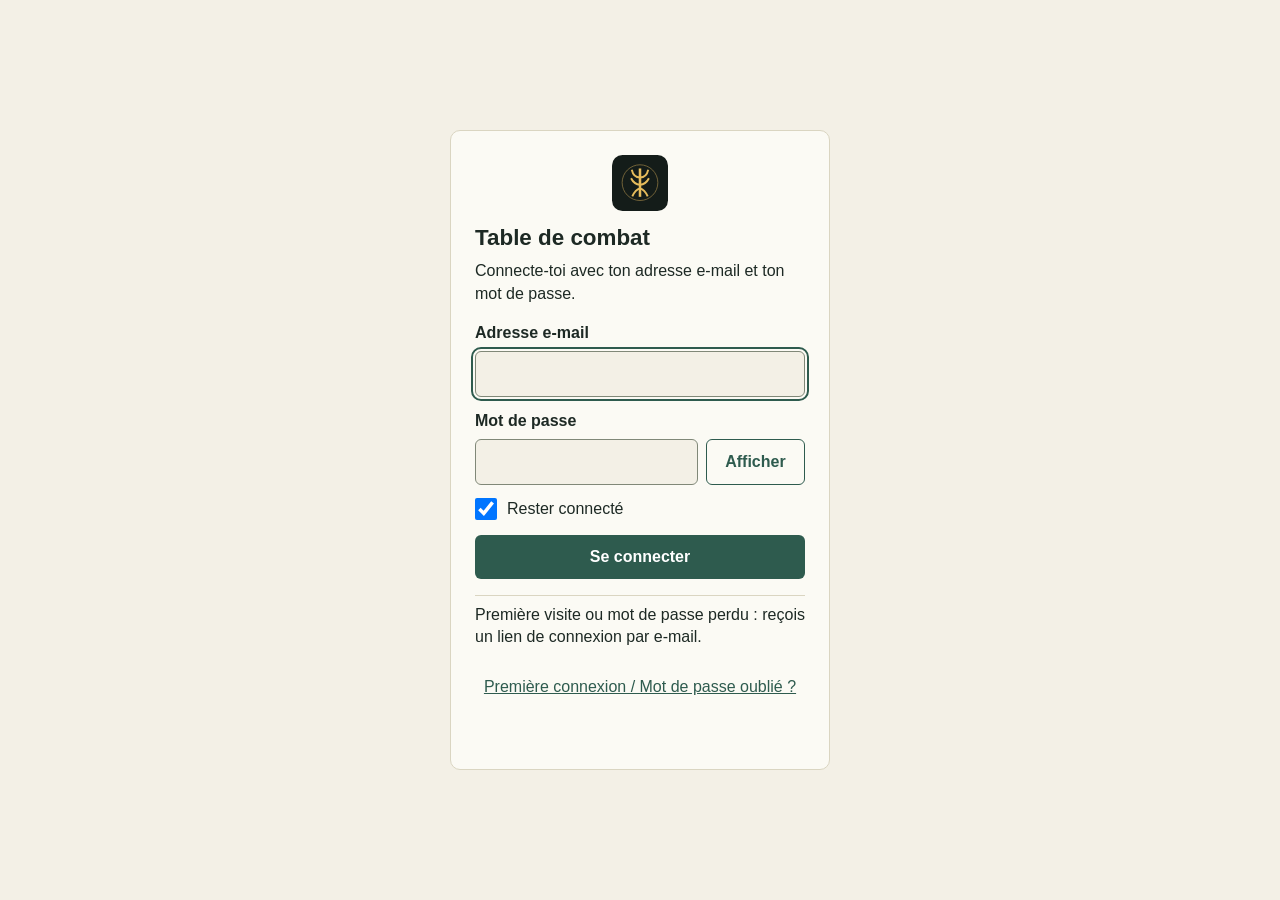
<file: import.html>
<!doctype html>
<html lang="fr">
<head>
<meta charset="utf-8">
<meta name="viewport" content="width=device-width, initial-scale=1">
<meta name="robots" content="noindex">
<title>Import MJ</title>
<style>
  body { margin: 0; padding: 24px 16px; background: #f3ead3; color: #2b2a24; font: 16px/1.5 sans-serif; }
  main { max-width: 640px; margin: 0 auto; }
  h1 { font-size: 1.4em; margin: 0 0 12px; }
  code { background: rgba(43, 42, 36, .08); padding: 1px 4px; border-radius: 4px; }
  li { margin: 0 0 6px; }
</style>
</head>
<body>
<main>
  <h1>Import MJ (page sans la table de combat)</h1>
  <p>Page réservée au MJ pour les imports ponctuels. La table de combat n'y tourne pas : ses abonnements ne peuvent donc pas modifier les données pendant l'import.</p>
  <ol>
    <li>Connecte-toi avec le compte MJ (lien magique).</li>
    <li>Ouvre la console du navigateur (F12).</li>
    <li>Données de l'ancienne plateforme : <code>tylImporterDonnees()</code>, puis choisis <code>export.json</code> (et <code>manifest.json</code>).</li>
    <li>Contenus protégés et secrets du MJ : <code>tylImporterProtege()</code>, puis choisis <code>mi.json</code>, <code>clp.json</code> et/ou <code>secrets-mj.json</code>.</li>
  </ol>
  <p>Revenir à la <a href="./">table de combat</a>.</p>
</main>
<script>window.__tylImportPage = true;</script>
<script src="supabase.js"></script>
<script src="config.js"></script>
<script src="shim.js"></script>
<script src="protege-import.js"></script>
<script src="donnees-import.js"></script>
</body>
</html>
</file>
